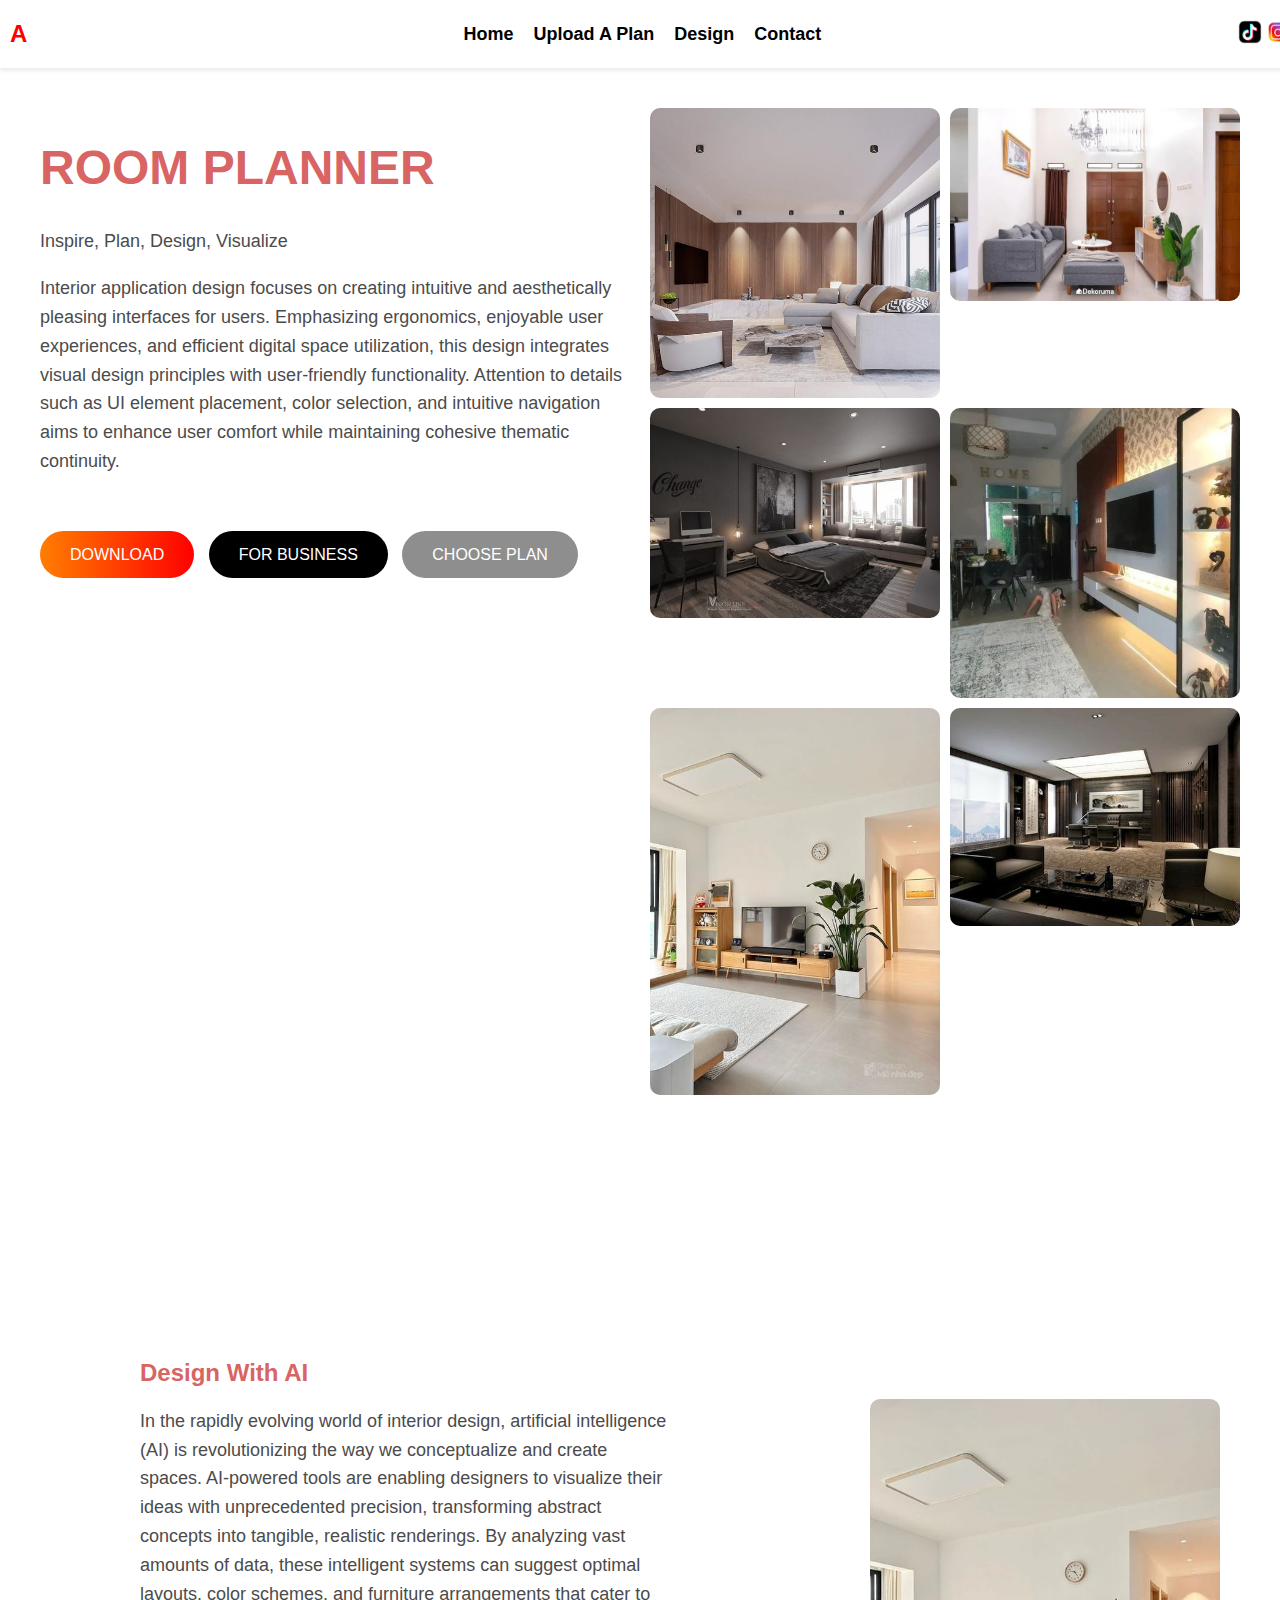
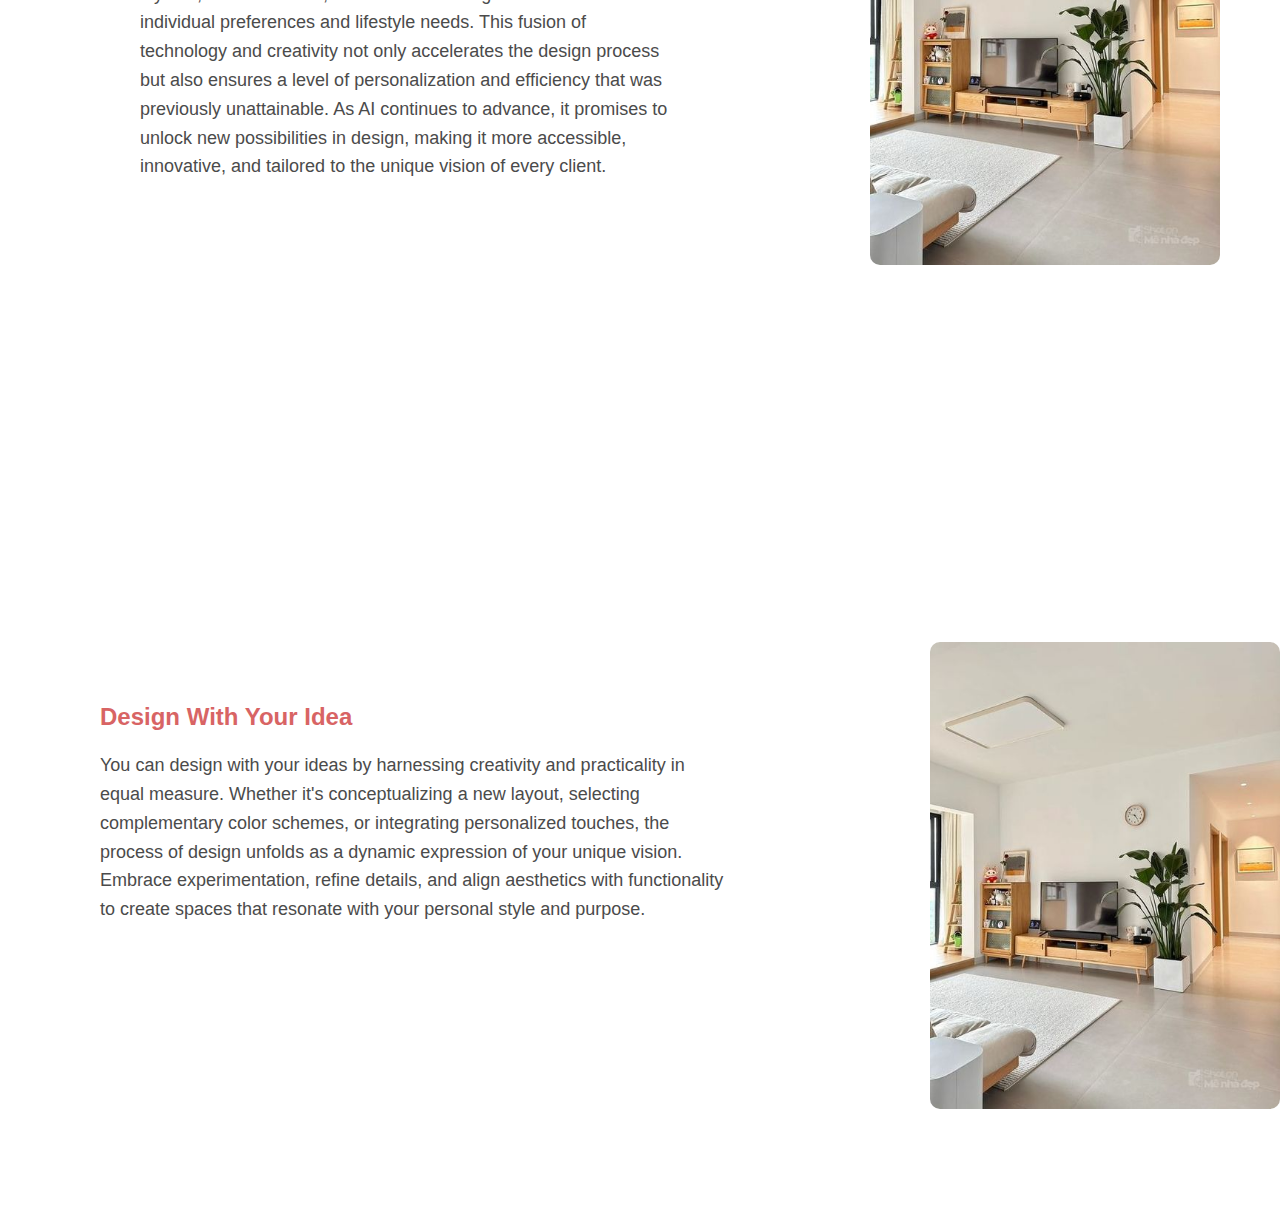
<file: index.html>
<!DOCTYPE html>
<html lang="en">
<head>
    <meta charset="UTF-8">
    <meta name="viewport" content="width=device-width, initial-scale=1.0">
    <title>Interior Design</title>
    <style>
        body {
            font-family: Arial, sans-serif;
            margin: 0;
            padding: 0;
            box-sizing: border-box;
        }

        .navbar {
            width: 100%;
            background-color: #fff;
            display: flex;
            justify-content: space-between;
            align-items: center;
            padding: 20px 10px;
            box-shadow: 0 2px 5px rgba(0, 0, 0, 0.1);
        }

        .navbar .logo {
            font-size: 24px;
            font-weight: bold;
            color: #ff0000;
        }

        .navbar .nav-links {
            list-style: none;
            display: flex;
            margin: 0;
            padding: 0;
        }

        .navbar .nav-links li {
            margin-left: 20px;
        }

        .navbar .nav-links a {
            text-decoration: none;
            color: #000;
            font-size: 18px;
            font-weight: bold;
            transition: color 0.3s ease;
        }

        .navbar .nav-links a:hover {
            color: #ff0000;
        }

        .content {
            display: flex;
            justify-content: space-between;
            padding: 40px;
        }

        .left-section {
            flex: 1;
            padding-right: 20px;
        }

        .left-section h1 {
            color: #d86464;
            font-size: 48px;
        }

        .left-section p {
            color: #4b4b4b;
            font-size: 18px;
            line-height: 1.6;
        }

        .buttons {
            margin-top: 70px;
    
        }

        .buttons a {
            text-decoration: none;
            padding: 15px 30px;
            border-radius: 30px;
            font-size: 16px;
            margin-right: 10px;
            transition: background-color 0.3s ease;
        }

        .buttons .download {
            background: linear-gradient(to right, #ff7e00, #ff0000);
            color: #fff;
        }

        .buttons .business {
            background-color: #000;
            color: #fff;
        }

        .buttons .choose-plan {
            background-color: #8e8e8e;
            color: #fff;
        }

        .buttons .download:hover,
        .buttons .business:hover,
        .buttons .choose-plan:hover {
            opacity: 0.8;
        }

        .right-section {
            display: grid;
            grid-template-columns: repeat(2, 1fr);
            gap: 10px;
            flex: 1;
        }

        .right-section img {
            width: 100%;
            border-radius: 10px;
        }

        .home {
            padding: 8rem 7% 1.4rem;
          }
          
          .home h2 {
            text-align: center;
            font-size: 2.6rem;
            margin-bottom: 3rem;
            color: #d86464
          }
          
          .row {
            padding: 40px;
        }

        .section {
            display:flex;
            align-items: center;
            margin-bottom: 40px;
        }

        .section:nth-child(even) {
            flex-direction: row-reverse;
        }

        .section img {
            width: 350px;
            border-radius: 10px;
            margin-left: 200px;
            margin-top: 50px;
        }

        .text-content {
            width: 50%;
            margin-left: 100px;
            margin-bottom: 15rem;
            margin-top: 10rem;
        }

        .text-content h3 {
            font-size: 24px;
            margin-bottom: 20px;
            color: #d86464;
            
        }

        .text-content p {
            font-size: 18px;
            line-height: 1.6;
            color: #4b4b4b;
            text-align: left ;
        }

        .gambar img{
            margin-left: 80px;
            width: 350px;
        }

      .row .section img{
        margin-right: 20px;
      }
    </style>
</head>
<body>
    <nav class="navbar">
        <div class="logo">A</div>
        <ul class="nav-links">
            <li><a href="index.html">Home</a></li>
            <li><a href="plan.html">Upload A Plan</a></li>
            <li><a href="design.html">Design</a></li>
            <li><a href="#">Contact</a></li>
        </ul>
        <div class="social-links">
            <a href="#"><img src="tiktok.jpg" alt="TikTok" style="width: 24px;"></a>
            <a href="#"><img src="instagram.jpg" alt="Instagram" style="width: 24px;"></a>
        </div>
    </nav>
    <div class="content">
        <div class="left-section">
            <h1>ROOM PLANNER</h1>
            <p>Inspire, Plan, Design, Visualize</p>
            <p>Interior application design focuses on creating intuitive and aesthetically pleasing interfaces for users. Emphasizing ergonomics, enjoyable user experiences, and efficient digital space utilization, this design integrates visual design principles with user-friendly functionality. Attention to details such as UI element placement, color selection, and intuitive navigation aims to enhance user comfort while maintaining cohesive thematic continuity.</p>
            <div class="buttons">
                <a href="#" class="download">DOWNLOAD</a>
                <a href="#" class="business">FOR BUSINESS</a>
                <a href="#" class="choose-plan">CHOOSE PLAN</a>
            </div>
        </div>
        <div class="right-section">
            <img src="hero.jpg" alt="Design Image 1">
            <img src="ruangan1.jpg" alt="Design Image 2">
            <img src="ruangan2.jpg" alt="Design Image 3">
            <img src="ruangan3.jpg" alt="Design Image 4">
            <img src="ruangan4.jpg" alt="Design Image 5">
            <img src="ruangan6.jpg" alt="Design Image 6">
        </div>
    </div>
    <div class="row">
        <div class="section">
            <div class="text-content">
                <h3>Design With AI</h3>
                <p> In the rapidly evolving world of interior design, artificial intelligence (AI) is revolutionizing the way we conceptualize and create spaces. AI-powered tools are enabling designers to visualize their ideas with unprecedented precision, transforming abstract concepts into tangible, realistic renderings. By analyzing vast amounts of data, these intelligent systems can suggest optimal layouts, color schemes, and furniture arrangements that cater to individual preferences and lifestyle needs. This fusion of technology and creativity not only accelerates the design process but also ensures a level of personalization and efficiency that was previously unattainable. As AI continues to advance, it promises to unlock new possibilities in design, making it more accessible, innovative, and tailored to the unique vision of every client.</p>
            </div>
            <img src="ruangan4.jpg" alt="Design Image 1">
        </div>  
    </div>
    <div class="section">
        <img src="ruangan4.jpg" alt="Design Image 2">
        <div class="text-content">
            <h3>Design With Your Idea</h3>
            <p>You can design with your ideas by harnessing creativity and practicality in equal measure. Whether it's conceptualizing a new layout, selecting complementary color schemes, or integrating personalized touches, the process of design unfolds as a dynamic expression of your unique vision. Embrace experimentation, refine details, and align aesthetics with functionality to create spaces that resonate with your personal style and purpose.</p>
        </div>
    </div>
</body>
</html>
</file>
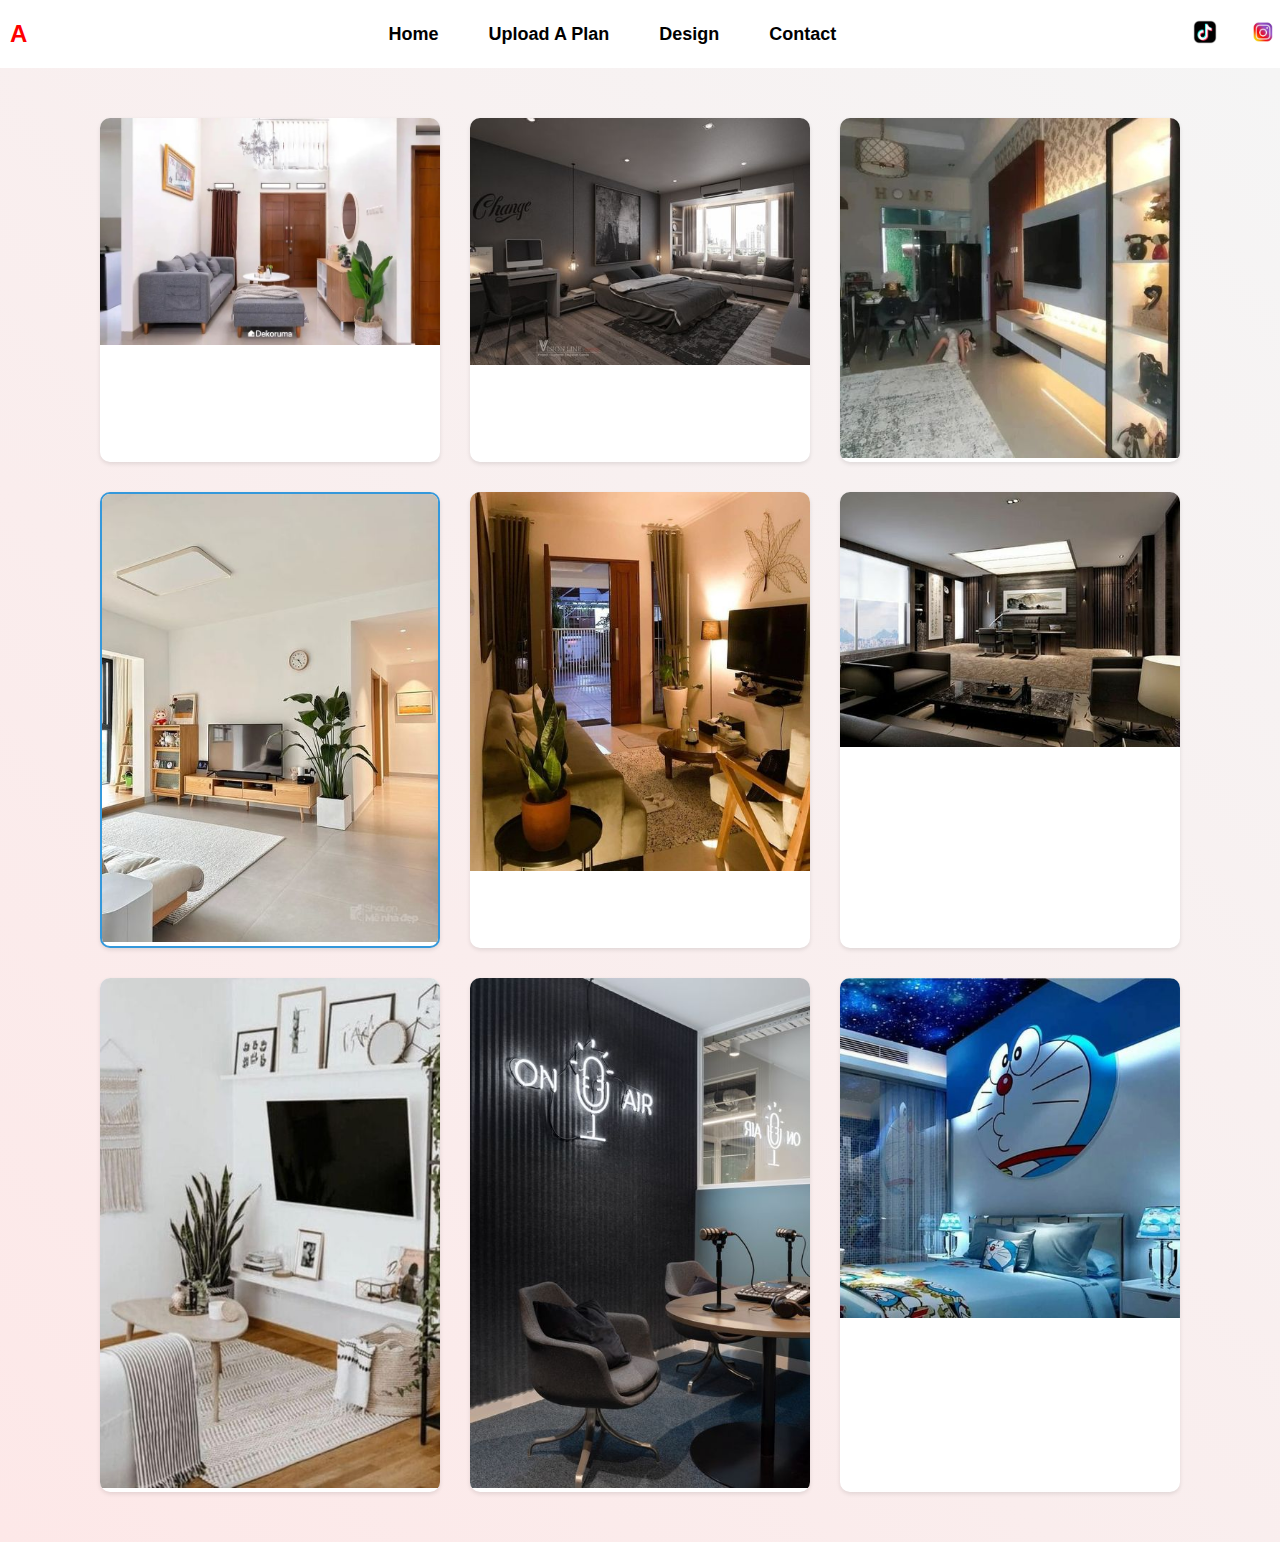
<file: design.html>
<!DOCTYPE html>
<html lang="en">
  <head>
    <meta charset="UTF-8" />
    <meta name="viewport" content="width=device-width, initial-scale=1.0" />
    <title>Interior Design</title>
    <link rel="stylesheet" href="design.css" />
  </head>
  <body>
    <nav class="navbar">
        <div class="logo">A</div>
        <ul class="nav-links">
            <li><a href="index.html">Home</a></li>
            <li><a href="plan.html">Upload A Plan</a></li>
            <li><a href="design.html">Design</a></li>
            <li><a href="#">Contact</a></li>
        </ul>
        <div class="social-links">
            <a href="#"><img src="tiktok.jpg" alt="TikTok" style="width: 24px;"></a>
            <a href="#"><img src="instagram.jpg" alt="Instagram" style="width: 24px;"></a>
        </div>
    </nav>
    </header>
    <main>
      <section id="design" class="design-gallery">
        <div class="gallery-item"><img src="ruangan1.jpg" alt="Design 1" /></div>
        <div class="gallery-item"><img src="ruangan2.jpg" alt="Design 2" /></div>
        <div class="gallery-item"><img src="ruangan3.jpg" alt="Design 3" /></div>
        <div class="gallery-item highlighted"><img src="ruangan4.jpg" alt="Design 4" /></div>
        <div class="gallery-item"><img src="ruangan5.jpg" alt="Design 5" /></div>
        <div class="gallery-item"><img src="ruangan6.jpg" alt="Design 6" /></div>
        <div class="gallery-item"><img src="ruangan7.jpg" alt="Design 7" /></div>
        <div class="gallery-item"><img src="ruangan8.jpg" alt="Design 8" /></div>
        <div class="gallery-item"><img src="ruangan9.jpg" alt="Design 9" /></div>
      </section>
    </main>
  </body>
</html>
</file>
<file: design.css>
body {
  font-family: Arial, sans-serif;
  margin: 0;
  padding: 0;
  background-color: #f9f9f9;
}

header {
  display: flex;
  justify-content: space-between;
  align-items: center;
  padding: 20px;
  background-color: #fff;
  border-bottom: 1px solid #ddd;
}

.navbar {
  width: 100%;
  background-color: #fff;
  display: flex;
  justify-content: space-between;
  align-items: center;
  padding: 20px 10px;
  box-shadow: 0 2px 5px rgba(0, 0, 0, 0.1);
}

.navbar .logo {
  font-size: 24px;
  font-weight: bold;
  color: #ff0000;
}

.navbar .nav-links {
  list-style: none;
  display: flex;
  margin: 0;
  padding: 0;
}

.navbar .nav-links li {
  margin-left: 20px;
}

.navbar .nav-links a {
  text-decoration: none;
  color: #000;
  font-size: 18px;
  font-weight: bold;
  transition: color 0.3s ease;
}

.navbar .nav-links a:hover {
  color: #ff0000;
}
.social-media a {
  margin-left: 10px;
}

.social-media img {
  width: 24px;
  height: 24px;
}

main {
  padding: 20px;
}

.design-gallery {
  display: grid;
  grid-template-columns: repeat(3, 1fr);
  gap: 30px;
}

.gallery-item {
  background-color: #fff;
  border-radius: 10px;
  box-shadow: 0 2px 4px rgba(0, 0, 0, 0.1);
  overflow: hidden;
  transition: transform 0.3s ease;
}

.gallery-item:hover {
  transform: scale(1.05);
}

.gallery-item img {
  width: 100%;
  height: auto;
  display: auto;
}

.highlighted {
  border: 2px solid #3498db;
}

body {
  font-family: Arial, sans-serif;
  margin: 0;
  padding: 0;
  background-color: #f5f5f5;
}

header {
  display: flex;
  justify-content: space-between;
  align-items: center;
  padding: 10px 20px;
  background-color: #fff;
  box-shadow: 0 2px 4px rgba(0, 0, 0, 0.1);
}

.logo {
  font-size: 24px;
  font-weight: bold;
  color: red;
}

nav a {
  margin: 0 15px;
  text-decoration: none;
  color: #333;
}

.social-icons {
  display: flex;
  align-items: center;
}

.social-icons a {
  margin-right: 10px;
}

.close {
  background-color: transparent;
  border: none;
  font-size: 18px;
  cursor: pointer;
}

main {
  padding: 50px 100px;
  background: linear-gradient(45deg, #fde8e8, #f5f5f5);
}

.content {
  display: flex;
  justify-content: space-between;
  gap: 20px;
  position: relative;
}

.upload-photo, .description {
  flex: 1;
  height: 400px;
  background-color: #eee;
  border-radius: 10px;
  display: flex;
  justify-content: center;
  align-items: center;
  flex-direction: column;
  padding: 20px;
  box-shadow: 0 2px 4px rgba(0, 0, 0, 0.1);
}

.upload-photo input[type="file"] {
  display: none;
}

.upload-box {
  display: flex;
  flex-direction: column;
  align-items: center;
  cursor: pointer;
}

.plus {
  font-size: 48px;
  color: #ccc;
}

.upload-photo p {
  color: #aaa;
  margin: 10px 0 0 0;
}

#photo-preview {
  max-width: 100%;
  max-height: 100%;
  margin-top: 10px;
  border-radius: 10px;
}

.description textarea {
  width: 100%;
  height: 100%;
  border: none;
  background-color: transparent;
  font-size: 16px;
  color: #333;
  resize: none;
  outline: none;
  padding: 10px;
  box-sizing: border-box;
}

.submit-btn {
  position: absolute;
  bottom: -50px;
  right: 0;
  margin-right: 100px;
  padding: 10px 20px;
  border: none;
  background-color: #ff6347;
  color: #fff;
  font-size: 16px;
  border-radius: 5px;
  cursor: pointer;
  outline: none;
}

.footer-icons {
  display: flex;
  justify-content: space-around;
  align-items: center;
  padding: 10px 0;
  background-color: #333;
  position: fixed;
  bottom: 0;
  width: 100%;
}

.footer-icons a {
  color: #fff;
  text-decoration: none;
}

.footer-icons img {
  width: 24px;
  height: 24px;
}

/* Media Queries for Responsiveness */

@media (max-width: 768px) {
  .navbar {
    flex-direction: column;
    align-items: flex-start;
  }

  .navbar .nav-links {
    flex-direction: column;
    width: 100%;
    margin-top: 10px;
  }

  .navbar .nav-links li {
    margin-left: 0;
    margin-top: 10px;
  }

  .main {
    padding: 20px 10px;
  }

  .content {
    flex-direction: column;
    gap: 10px;
  }

  .upload-photo, .description {
    height: auto;
    padding: 10px;
  }

  .submit-btn {
    position: static;
    margin-top: 10px;
    margin-right: 0;
    width: 100%;
    padding: 10px;
  }

  .footer-icons {
    flex-direction: column;
    padding: 20px 0;
  }
}

@media (max-width: 480px) {
  .navbar {
    padding: 10px 5px;
  }

  .navbar .logo {
    font-size: 18px;
  }

  .navbar .nav-links a {
    font-size: 14px;
  }

  .main {
    padding: 10px 5px;
  }

  .upload-photo, .description {
    height: auto;
    padding: 5px;
  }

  .submit-btn {
    padding: 8px;
  }

  .footer-icons img {
    width: 20px;
    height: 20px;
  }
}
</file>
